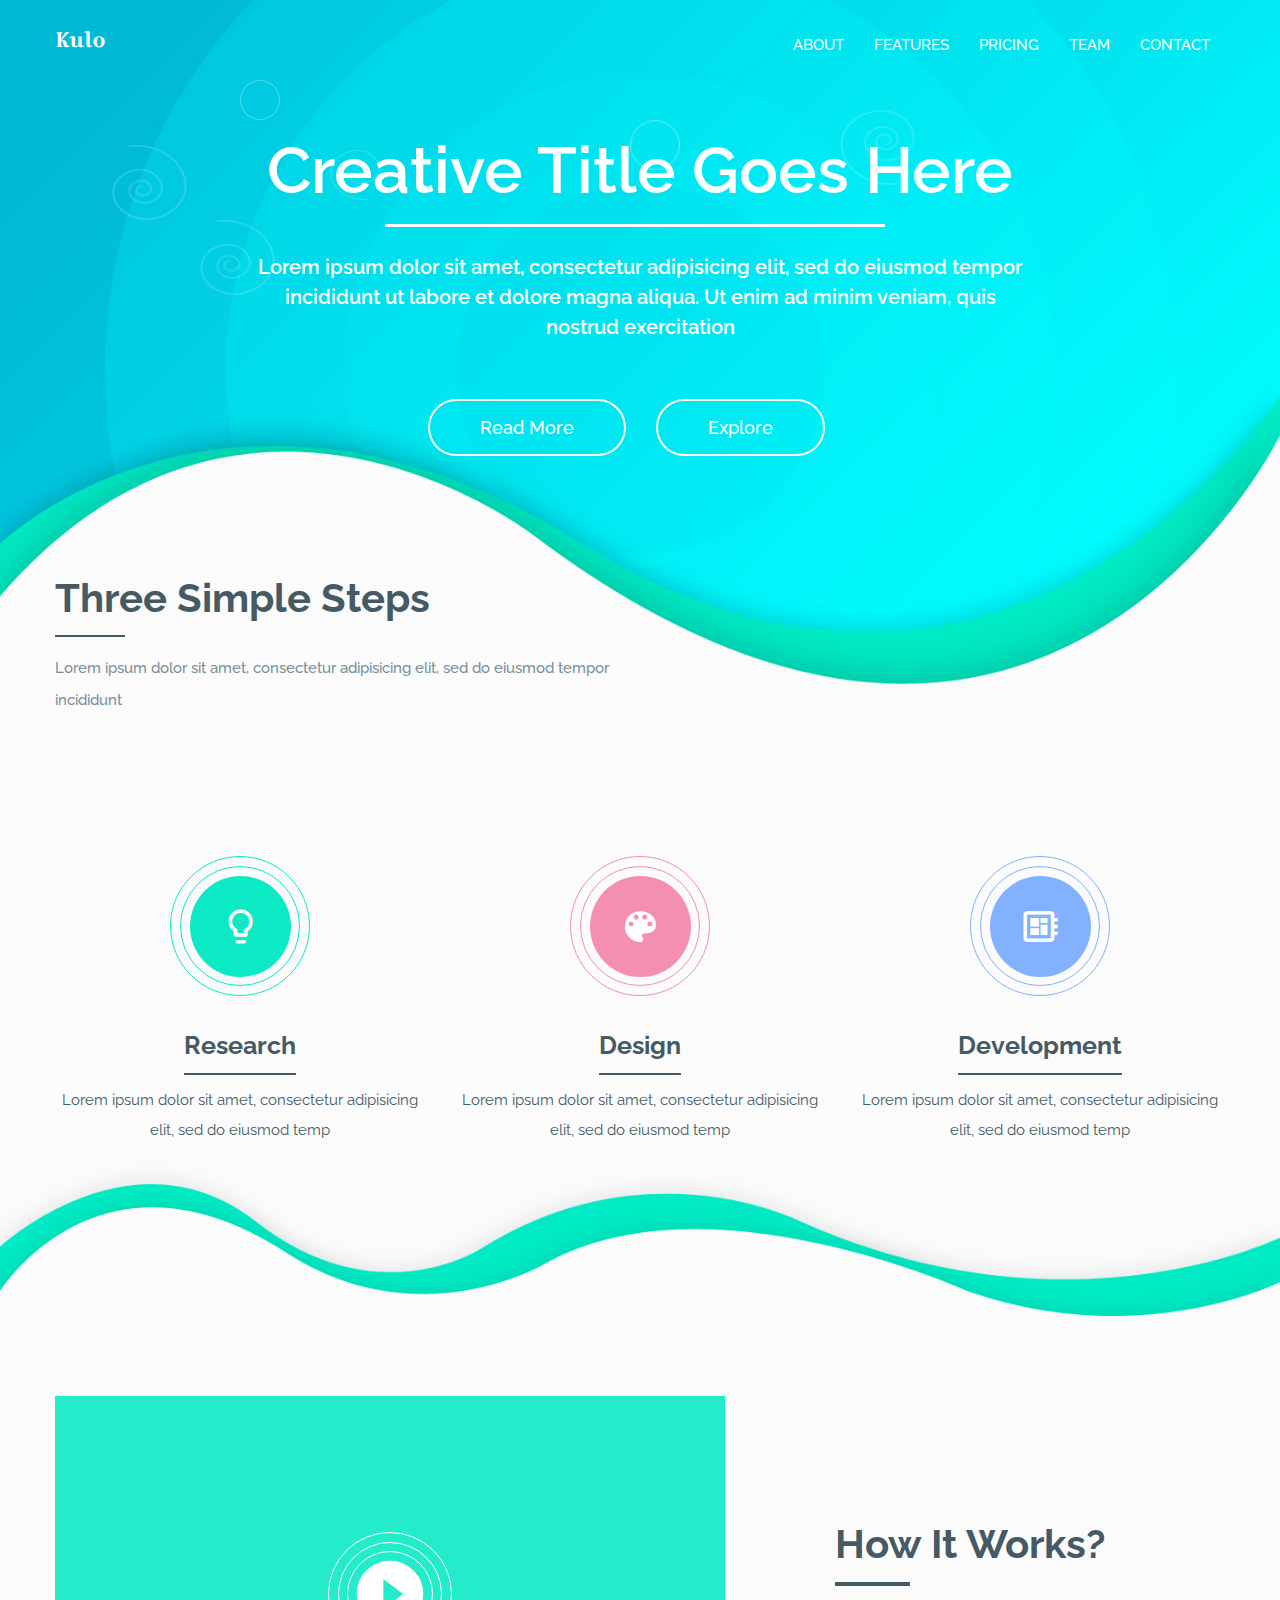
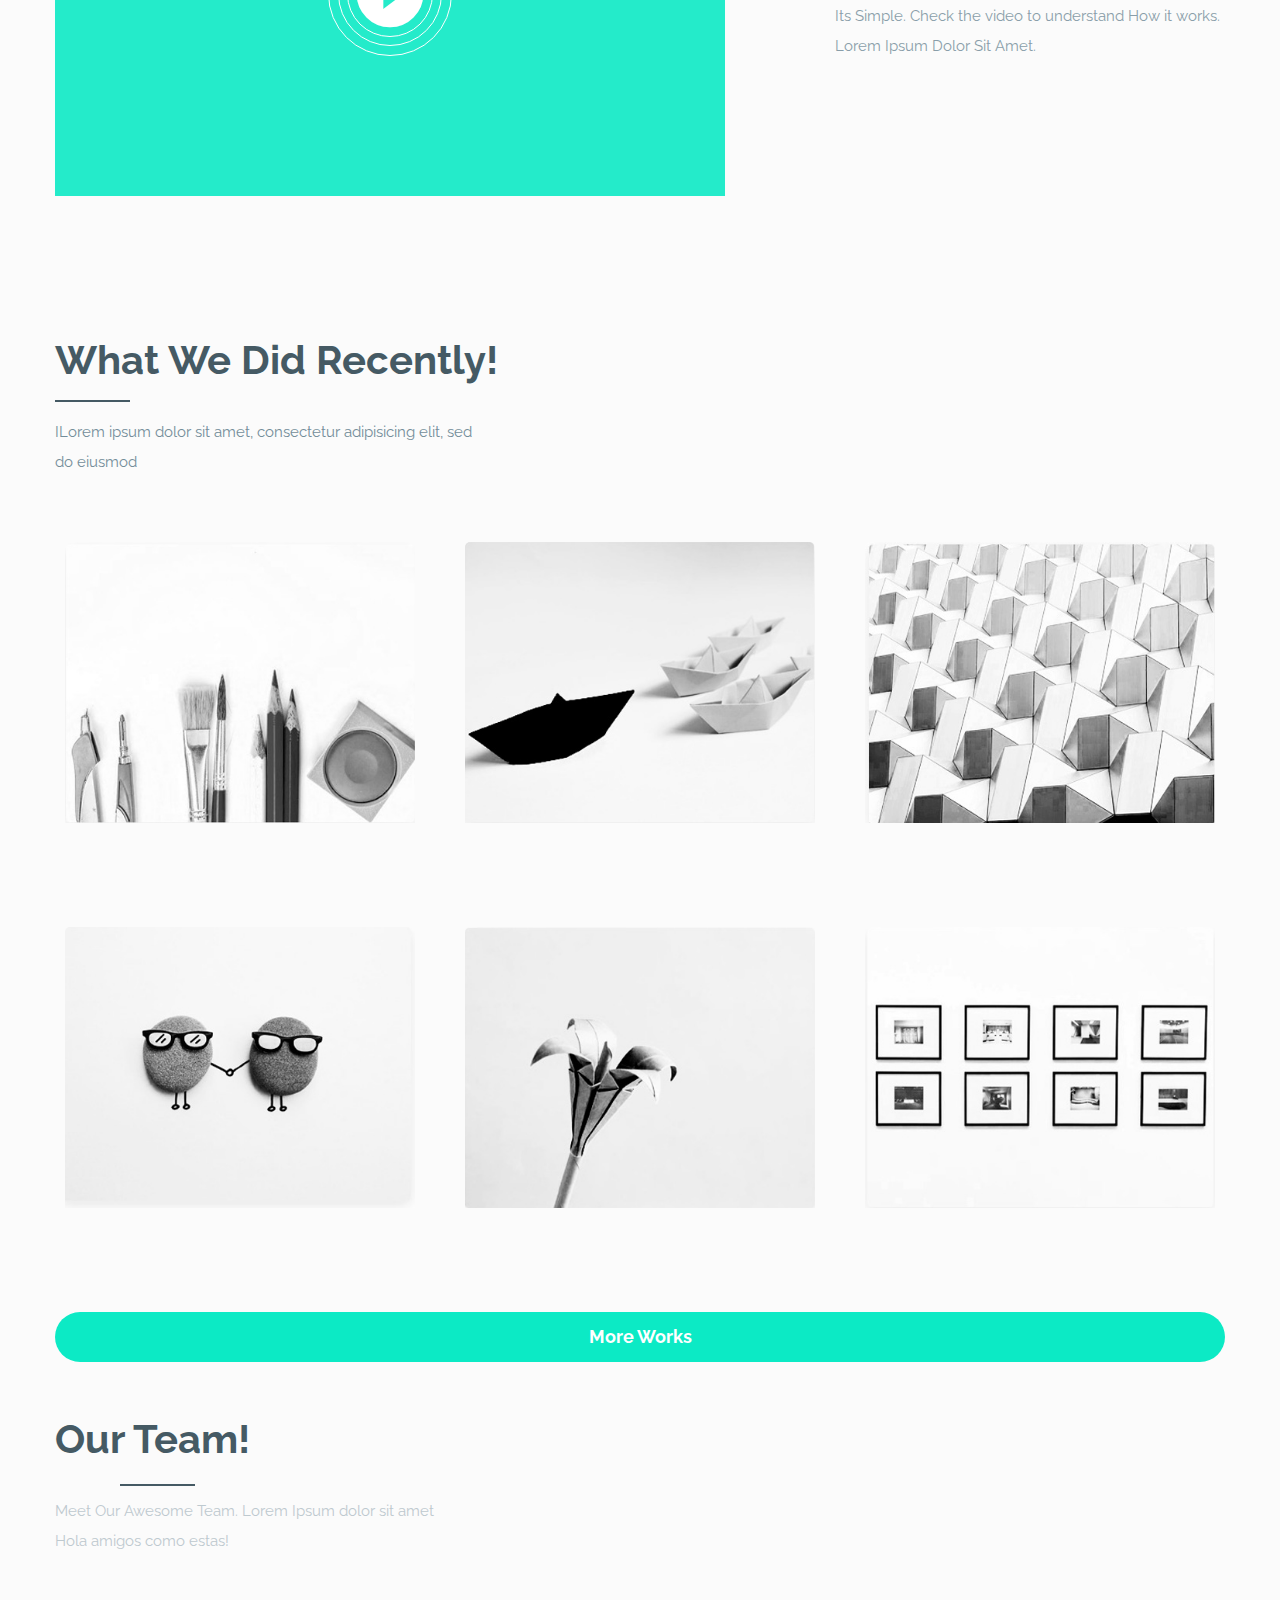
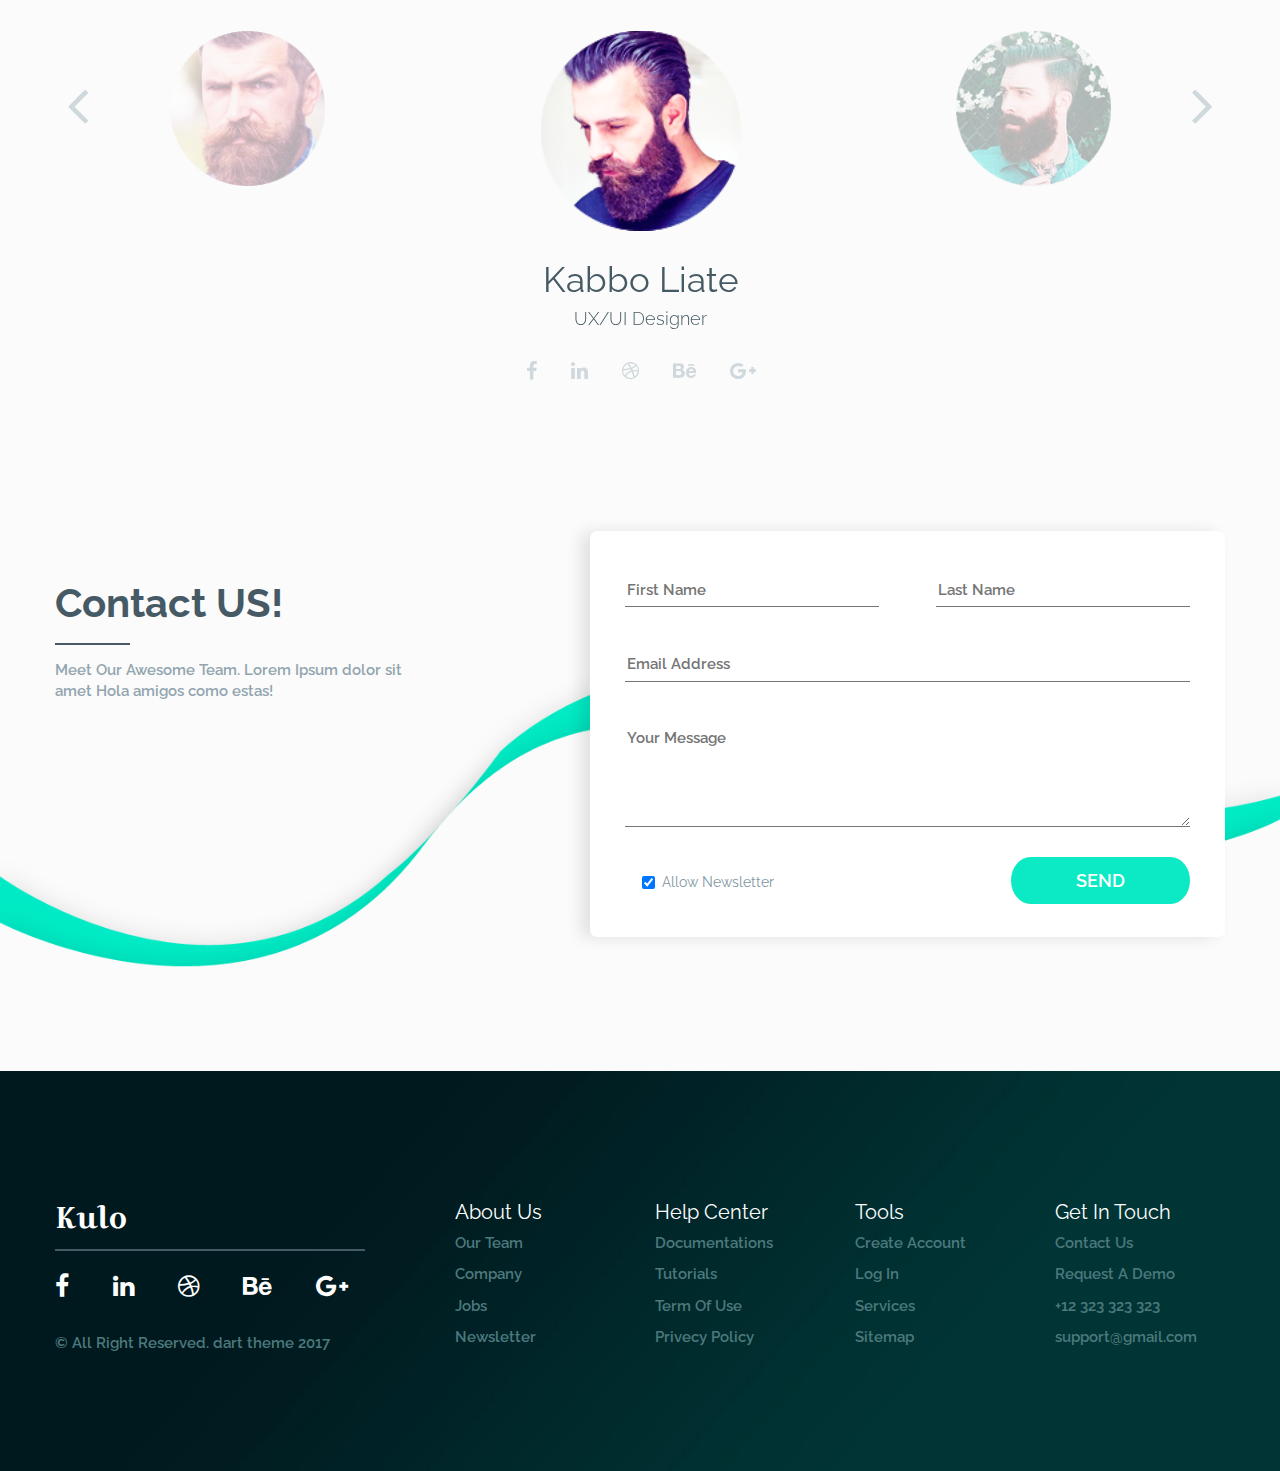
<file: Creative Agency Free Website Template - Free-CSS.com/creative-agency-html/index.html>
<!DOCTYPE html>
<html lang="en">

<head>
    <meta charset="UTF-8">
    <meta name="viewport" content="width=device-width, initial-scale=1">
    <title>Digital Agency Template</title>
    <link href="https://fonts.googleapis.com/css?family=Croissant+One" rel="stylesheet">
    <link href="https://fonts.googleapis.com/css?family=Raleway:400,500,600,700,800,900" rel="stylesheet">
    <link href="https://fonts.googleapis.com/icon?family=Material+Icons" rel="stylesheet">
    <link rel="stylesheet" href="css/bootstrap.css">
    <link rel="stylesheet" href="css/font-awesome.min.css">
    <link rel="stylesheet" href="css/owl.carousel.min.css">
    <link rel="stylesheet" href="css/owl.theme.default.min.css">
    <link rel="stylesheet" href="style.css">
    <link rel="stylesheet" href="responsive.css">
</head>

<body>
    <div class="wrapper">
        <header class="header">
            <div class="blue">
                <img src="img/header-shepe-blue.png" alt="">
            </div>
            <div class="white">
                <img src="img/header-shepe-white.png" alt="">
            </div>
            <div class="container">
                <img class="shepe1" src="img/shepe1.png" alt="">
                <img class="shepe2" src="img/shepe2.png" alt="">
                <img class="shepe3" src="img/shepe2.png" alt="">
                <img class="shepe4" src="img/shepe2.png" alt="">
                <img class="shepe5" src="img/shepe1.png" alt="">
                <img class="shepe6" src="img/shepe2.png" alt="">
                <div class="row">
                    <div class="col-md-3 col-sm-3 col-xs-12">
                        <div class="logo">
                            <h2><a href="#">Kulo</a></h2>
                        </div>
                    </div>
                    <div class="col-md-9 col-sm-9 col-xs-12">
                        <div class="menu">
                            <ul class="nav navbar-nav">
                                <li class="active"><a href="#">About</a></li>
                                <li><a href="#">Features</a></li>
                                <li><a href="#">Pricing</a></li>
                                <li><a href="#">Team</a></li>
                                <li><a href="#">Contact</a></li>
                            </ul>
                        </div>
                    </div>
                </div>
                <div class="row">
                    <div class="col-md-12">
                        <div class="header-text">
                            <h1>Creative Title Goes Here</h1>
                            <p>Lorem ipsum dolor sit amet, consectetur adipisicing elit, sed do eiusmod tempor <br> incididunt ut labore et dolore magna aliqua. Ut enim ad minim veniam, quis <br> nostrud exercitation</p>
                            <button>Read More</button>
                            <button>Explore</button>
                        </div>
                    </div>
                </div>
                <div class="row">
                    <div class="col-md-12">
                        <div class="another-text">
                            <h3>Three Simple Steps</h3>
                            <p>Lorem ipsum dolor sit amet, consectetur adipisicing elit, sed do eiusmod tempor <br> incididunt </p>
                        </div>
                    </div>
                </div>
            </div>
        </header>
        <section class="development">
            <div class="blue">
                <img src="img/development-shepe-blue.png" alt="">
            </div>
            <div class="white">
                <img src="img/development-shepe-white.png" alt="">
            </div>
            <div class="container">
                <div class="row ">
                    <div class="col-md-4 col-sm-4">
                        <div class="design-development one">
                            <i class="material-icons">lightbulb_outline</i>
                            <h2>Research</h2>
                            <p>Lorem ipsum dolor sit amet, consectetur adipisicing elit, sed do eiusmod temp</p>
                        </div>
                    </div>
                    <div class="col-md-4 col-sm-4">
                        <div class="design-development two">
                            <i class="material-icons">color_lens</i>
                            <h2>Design</h2>
                            <p>Lorem ipsum dolor sit amet, consectetur adipisicing elit, sed do eiusmod temp</p>
                        </div>
                    </div>
                    <div class="col-md-4 col-sm-4">
                        <div class="design-development three">
                            <i class="material-icons">developer_board</i>
                            <h2>Development</h2>
                            <p>Lorem ipsum dolor sit amet, consectetur adipisicing elit, sed do eiusmod temp</p>
                        </div>
                    </div>
                </div>
            </div>
        </section>
        <section class="works">
            <div class="container">
                <div class="row">
                    <div class="col-md-7">
                        <div class="work-images">
                            <iframe width="100%" height="100%" src="https://www.youtube.com/embed/HZRp6iRjnhQ" frameborder="0" allowfullscreen></iframe>
                            <div class="overlay-text">
                                <i class="material-icons">play_circle_filled</i>
                            </div>


                        </div>
                    </div>
                    <div class="col-md-5">
                        <div class="work-text-full">
                            <div class="work-text">
                                <h2>How It Works?</h2>
                                <p>Its Simple. Check the video to understand How it works. Lorem Ipsum Dolor Sit Amet.</p>
                            </div>
                        </div>
                    </div>
                </div>
            </div>
        </section>
        <section class="portfolia">
            <div class="container">
                <div class="row">
                    <div class="col-md-12">
                        <div class="port-text">
                            <h2>What We Did Recently!</h2>
                            <p>ILorem ipsum dolor sit amet, consectetur adipisicing elit, sed <br> do eiusmod </p>
                        </div>
                    </div>
                </div>
                <div class="row">
                    <div class="col-md-4 col-sm-6">
                        <div class="portfolio-part">
                            <img src="img/portfolio-image1.jpg" alt="">
                            <div class="overlay-slide">
                                <h2>Title Goes Here</h2>
                                <p>Lorem ipsum dolor sit amet, consectetur adipisicing elit, sed do eiusmod tempor incididunt ut labore et dolore magna aliqua. Ut enim ad</p>
                            </div>
                        </div>
                    </div>
                    <div class="col-md-4 col-sm-6">
                        <div class="portfolio-part">
                            <img src="img/portfolio-image2.jpg" alt="">
                            <div class="overlay-slide">
                                <h2>Title Goes Here</h2>
                                <p>Lorem ipsum dolor sit amet, consectetur adipisicing elit, sed do eiusmod tempor incididunt ut labore et dolore magna aliqua. Ut enim ad</p>
                            </div>
                        </div>
                    </div>
                    <div class="col-md-4 col-sm-6">
                        <div class="portfolio-part">
                            <img src="img/portfolio-image3.jpg" alt="">
                            <div class="overlay-slide">
                                <h2>Title Goes Here</h2>
                                <p>Lorem ipsum dolor sit amet, consectetur adipisicing elit, sed do eiusmod tempor incididunt ut labore et dolore magna aliqua. Ut enim ad</p>
                            </div>
                        </div>
                    </div>
                    <div class="col-md-4 col-sm-6">
                        <div class="portfolio-part">
                            <img src="img/portfolio-image4.jpg" alt="">
                            <div class="overlay-slide">
                                <h2>Title Goes Here</h2>
                                <p>Lorem ipsum dolor sit amet, consectetur adipisicing elit, sed do eiusmod tempor incididunt ut labore et dolore magna aliqua. Ut enim ad</p>
                            </div>
                        </div>
                    </div>
                    <div class="col-md-4 col-sm-6">
                        <div class="portfolio-part">
                            <img src="img/portfolio-image5.jpg" alt="">
                            <div class="overlay-slide">
                                <h2>Title Goes Here</h2>
                                <p>Lorem ipsum dolor sit amet, consectetur adipisicing elit, sed do eiusmod tempor incididunt ut labore et dolore magna aliqua. Ut enim ad</p>
                            </div>
                        </div>
                    </div>
                    <div class="col-md-4 col-sm-6">
                        <div class="portfolio-part">
                            <img src="img/portfolio-image6.jpg" alt="">
                            <div class="overlay-slide">
                                <h2>Title Goes Here</h2>
                                <p>Lorem ipsum dolor sit amet, consectetur adipisicing elit, sed do eiusmod tempor incididunt ut labore et dolore magna aliqua. Ut enim ad</p>
                            </div>
                        </div>
                    </div>
                </div>
                <div class="row">
                    <div class="col-md-12">
                        <div class="penination">
                            <a href="#"><p>More Works</p></a>
                        </div>
                    </div>
                </div>
            </div>
        </section>
        <section class="our-team">
            <div class="container">
                <div class="row">
                    <div class="col-md-12">
                        <div class="team-text">
                            <h2>Our Team!</h2>
                            <p>Meet Our Awesome Team. Lorem Ipsum dolor sit amet <br> Hola amigos como estas!</p>
                        </div>
                    </div>
                </div>
                <div class="row">
                    <div class="col-md-12">
                        <div class="my-claint owl-carousel owl-theme">
                            <div class="item">
                                <img src="img/team-member1.png" alt="">
                                <div class="item-overlay"></div>
                                <div class="item-text">
                                    <h3>Kabbo Liate</h3>
                                    <h4>UX/UI Designer</h4>
                                    <p><a href="#"><i class="fa fa-facebook" aria-hidden="true"></i></a><a href="#"><i class="fa fa-linkedin" aria-hidden="true"></i></a><a href="#"><i class="fa fa-dribbble" aria-hidden="true"></i></a><a href="#"><i class="fa fa-behance" aria-hidden="true"></i></a><a href="#"><i class="fa fa-google-plus" aria-hidden="true"></i></a></p>
                                </div>
                            </div>
                            <div class="item">
                                <img src="img/team-member2.png" alt="">
                                <div class="item-overlay"></div>
                                <div class="item-text">
                                    <h3>Kabbo Liate</h3>
                                    <h4>UX/UI Designer</h4>
                                    <p><a href="#"><i class="fa fa-facebook" aria-hidden="true"></i></a><a href="#"><i class="fa fa-linkedin" aria-hidden="true"></i></a><a href="#"><i class="fa fa-dribbble" aria-hidden="true"></i></a><a href="#"><i class="fa fa-behance" aria-hidden="true"></i></a><a href="#"><i class="fa fa-google-plus" aria-hidden="true"></i></a></p>
                                </div>
                            </div>
                            <div class="item">
                                <img src="img/team-member3.png" alt="">
                                <div class="item-overlay"></div>
                                <div class="item-text">
                                    <h3>Kabbo Liate</h3>
                                    <h4>UX/UI Designer</h4>
                                    <p><a href="#"><i class="fa fa-facebook" aria-hidden="true"></i></a><a href="#"><i class="fa fa-linkedin" aria-hidden="true"></i></a><a href="#"><i class="fa fa-dribbble" aria-hidden="true"></i></a><a href="#"><i class="fa fa-behance" aria-hidden="true"></i></a><a href="#"><i class="fa fa-google-plus" aria-hidden="true"></i></a></p>
                                </div>
                            </div>
                            <div class="item">
                                <img src="img/team-member1.png" alt="">
                                <div class="item-overlay"></div>
                                <div class="item-text">
                                    <h3>Kabbo Liate</h3>
                                    <h4>UX/UI Designer</h4>
                                    <p><a href="#"><i class="fa fa-facebook" aria-hidden="true"></i></a><a href="#"><i class="fa fa-linkedin" aria-hidden="true"></i></a><a href="#"><i class="fa fa-dribbble" aria-hidden="true"></i></a><a href="#"><i class="fa fa-behance" aria-hidden="true"></i></a><a href="#"><i class="fa fa-google-plus" aria-hidden="true"></i></a></p>
                                </div>
                            </div>
                            <div class="item">
                                <img src="img/team-member2.png" alt="">
                                <div class="item-overlay"></div>
                                <div class="item-text">
                                    <h3>Kabbo Liate</h3>
                                    <h4>UX/UI Designer</h4>
                                    <p><a href="#"><i class="fa fa-facebook" aria-hidden="true"></i></a><a href="#"><i class="fa fa-linkedin" aria-hidden="true"></i></a><a href="#"><i class="fa fa-dribbble" aria-hidden="true"></i></a><a href="#"><i class="fa fa-behance" aria-hidden="true"></i></a><a href="#"><i class="fa fa-google-plus" aria-hidden="true"></i></a></p>
                                </div>
                            </div>
                            <div class="item">
                                <img src="img/team-member3.png" alt="">
                                <div class="item-overlay"></div>
                                <div class="item-text">
                                    <h3>Kabbo Liate</h3>
                                    <h4>UX/UI Designer</h4>
                                    <p><a href="#"><i class="fa fa-facebook" aria-hidden="true"></i></a><a href="#"><i class="fa fa-linkedin" aria-hidden="true"></i></a><a href="#"><i class="fa fa-dribbble" aria-hidden="true"></i></a><a href="#"><i class="fa fa-behance" aria-hidden="true"></i></a><a href="#"><i class="fa fa-google-plus" aria-hidden="true"></i></a></p>
                                </div>
                            </div>
                        </div>
                    </div>
                </div>
            </div>
        </section>
        <section class="contact">
            <div class="blue">
                <img src="img/contact-shepe-blue.png" alt="">
            </div>
            <div class="white">
                <img src="img/contact-shepe-white.png" alt="">
            </div>
            <div class="container">
                <div class="row">
                    <div class="col-md-4 col-sm-12">
                        <div class="contact-text">
                            <h2>Contact US!</h2>
                            <p>Meet Our Awesome Team. Lorem Ipsum dolor sit amet Hola amigos como estas!</p>
                        </div>
                    </div>
                    <div class="col-md-8 col-sm-12">
                        <div class="contact-form">
                            <form action="#" method="post">
                                <div class="first">
                                    <input type="text" name="" placeholder="First Name">
                                </div>
                                <div class="last">
                                    <input type="text" name="" placeholder="Last Name">
                                </div>
                                <div class="email">
                                    <input type="email" name="" placeholder="Email Address">
                                </div>
                                <div class="message">
                                    <textarea placeholder="Your Message"></textarea>
                                </div>
                                <div class="checkbox-submit">
                                    <div class="checkbox">
                                        <label><input type="checkbox" name="" checked> Allow Newsletter</label>
                                    </div>
                                    <div class="submit">
                                        <input type="submit" value="SEND">
                                    </div>
                                </div>
                            </form>
                        </div>
                    </div>
                </div>
            </div>
        </section>
        <footer class="footer">
            <div class="container">
                <div class="row">
                    <div class="col-md-4 col-sm-12">
                        <div class="footer-icon">
                            <h2>Kulo</h2>
                            <p><a href="#"><i aria-hidden="true" class="fa fa-facebook"></i></a><a href="#"><i aria-hidden="true" class="fa fa-linkedin"></i></a><a href="#"><i aria-hidden="true" class="fa fa-dribbble"></i></a><a href="#"><i aria-hidden="true" class="fa fa-behance"></i></a><a href="#"><i aria-hidden="true" class="fa fa-google-plus"></i></a></p>
                            <h5>&copy; All Right Reserved. dart theme 2017</h5>
                        </div>
                    </div>
                    <div class="col-md-8">
                        <div class="footer-text">
                            <div class="row">
                                <div class="col-md-3 col-sm-6 col-xs-6">
                                    <div class="footer-text-single">
                                        <h3>About Us</h3>
                                        <p><a href="#">Our Team</a></p>
                                        <p><a href="#">Company</a></p>
                                        <p><a href="#">Jobs</a></p>
                                        <p><a href="#">Newsletter</a></p>
                                    </div>
                                </div>
                                <div class="col-md-3 col-sm-6 col-xs-6">
                                    <div class="footer-text-single">
                                        <h3>Help Center</h3>
                                        <p><a href="#">Documentations</a></p>
                                        <p><a href="#">Tutorials</a></p>
                                        <p><a href="#">Term Of Use</a></p>
                                        <p><a href="#">Privecy Policy</a></p>
                                    </div>
                                </div>
                                <div class="col-md-3 col-sm-6 col-xs-6">
                                    <div class="footer-text-single">
                                        <h3>Tools</h3>
                                        <p><a href="#">Create Account</a></p>
                                        <p><a href="#">Log In</a></p>
                                        <p><a href="#">Services</a></p>
                                        <p><a href="#">Sitemap</a></p>
                                    </div>
                                </div>
                                <div class="col-md-3 col-sm-6 col-xs-6">
                                    <div class="footer-text-single">
                                        <h3>Get In Touch</h3>
                                        <p><a href="#">Contact Us</a></p>
                                        <p><a href="#">Request A Demo</a></p>
                                        <p><a href="#">+12 323 323 323</a></p>
                                        <p><a href="#">support@gmail.com</a></p>
                                    </div>
                                </div>
                            </div>
                        </div>
                    </div>
                </div>
            </div>
        </footer>
    </div>
    <script src="js/jquery-3.1.1.min.js"></script>
    <script src="js/bootstrap.min.js"></script>
    <script src="js/owl.carousel.min.js"></script>
    <script src="js/active.js"></script>
</body>

</html>
</file>
<file: Creative Agency Free Website Template - Free-CSS.com/creative-agency-html/style.css>
body {
    background: #fbfbfb;
}

.wrapper header.header {
    background-image: url("img/header-bg.jpg");
    background-size: 100% auto;
    height: auto;
    overflow: hidden;
    padding-top: 20px;
    position: relative;
}

.wrapper header.header .blue {
    bottom: -65px;
    height: 525px;
    overflow: hidden;
    position: absolute;
    width: 100%;
}

.wrapper header.header .container {
    position: relative
}

.wrapper header.header img.shepe1 {
    left: 200px;
    position: absolute;
    top: 60px;
    width: 40px;
    height: 40px;
}

.wrapper header.header img.shepe2 {
    height: 75px;
    left: 72px;
    position: absolute;
    top: 125px;
    transform: rotate(180deg);
    width: 75px;
}

.wrapper header.header img.shepe3 {
    height: 75px;
    left: 160px;
    position: absolute;
    top: 200px;
    transform: rotate(180deg);
    width: 75px;
}

.wrapper header.header img.shepe4 {
    height: 50px;
    left: 290px;
    position: absolute;
    top: 130px;
    width: 50px;
}

.wrapper header.header img.shepe5 {
    height: 50px;
    left: 590px;
    position: absolute;
    top: 100px;
    width: 50px;
}

.wrapper header.header img.shepe6 {
    height: 75px;
    left: 800px;
    position: absolute;
    top: 90px;
    width: 75px;
}

.wrapper header.header .white img,
.wrapper header.header .blue img {
    width: 100%;
}

.wrapper header.header .white {
    bottom: -105px;
    height: 525px;
    overflow: hidden;
    position: absolute;
    width: 100%;
}

.wrapper header.header .logo h2 {
    margin: 0;
    padding: 0
}

.wrapper header.header .logo h2 a {
    font-family: 'Croissant One', cursive;
    font-size: 21px;
    font-weight: 400;
    text-decoration: none;
    color: #fff;
}

.wrapper header.header ul.nav.navbar-nav li a {
    font-family: 'Raleway', sans-serif;
    font-size: 15px;
    font-weight: 500;
    color: #fff;
    text-transform: uppercase;
}

.wrapper header.header ul.nav.navbar-nav {
    float: right;
}

.wrapper header.header ul.nav.navbar-nav li :hover {
    background: transparent
}

.wrapper header.header .header-text {
    margin: 0 auto;
    padding-top: 130px;
    text-align: center;
    width: 770px;
}

.wrapper header.header .header-text h1 {
    color: #fff;
    font-family: "Raleway", sans-serif;
    font-size: 65px;
    font-weight: 600;
    margin-bottom: 25px;
    padding-bottom: 20px;
    position: relative;
}

.wrapper header.header .header-text h1::before {
    background: #fff none repeat scroll 0 0;
    bottom: 0;
    content: "";
    height: 3px;
    left: 130px;
    position: absolute;
    width: 500px;
}

.wrapper header.header .header-text p {
    color: #fff;
    font-family: "Raleway", sans-serif;
    font-size: 20px;
    font-weight: 600;
    line-height: 30px;
    margin-bottom: 57px;
}

.wrapper header.header .header-text button {
    background: transparent none repeat scroll 0 0;
    border: 2px solid #fff;
    border-radius: 60px / 61px;
    color: #fff;
    font-family: "Raleway", sans-serif;
    font-size: 18px;
    font-weight: 500;
    margin-bottom: 170px;
    margin-right: 27px;
    padding: 14px 50px;
}

.wrapper header.header .header-text button:hover {
    background: #fff;
    color: #11bdd7;
}

.wrapper header.header .another-text h3 {
    color: #455a64;
    font-family: "Raleway", sans-serif;
    font-size: 40px;
    font-weight: 700;
    padding-bottom: 17px;
    position: relative;
    margin-top: 40px;
}

.wrapper header.header .another-text h3::before {
    background: #455a64 none repeat scroll 0 0;
    content: "";
    height: 2px;
    left: 0;
    position: absolute;
    bottom: 0px;
    width: 70px;
}

.wrapper header.header .another-text p {
    color: #78909c;
    font-family: "Raleway", sans-serif;
    font-size: 15px;
    font-weight: 500;
    line-height: 32px;
    margin-top: 15px;
}

.wrapper section.development {
    padding-bottom: 300px;
    padding-top: 100px;
    position: relative;
}

.wrapper section.development .blue {
    bottom: 0px;
    height: 225px;
    position: absolute;
    width: 100%;
    overflow: hidden;
}

.wrapper section.development .white {
    bottom: -22px;
    height: 225px;
    overflow: hidden;
    position: absolute;
    width: 100%;
}

.wrapper section.development .white img,
.wrapper section.development .blue img {
    width: 100%;
}

.wrapper section.development .design-development {
    text-align: center;
    padding-top: 50px
}

.wrapper section.development .design-development i {
    font-size: 41px;
    background: #f48fb1;
    color: #fff;
    padding: 30px;
    border-radius: 50%;
    position: relative;
}

.wrapper section.development .design-development i::after {
    border: 1px solid #f48fb1;
    content: "";
    height: 120px;
    left: -10px;
    position: absolute;
    top: -10px;
    width: 120px;
    border-radius: 50%;
}

.wrapper section.development .design-development i::before {
    border: 1px solid #f48fb1;
    content: "";
    height: 140px;
    left: -20px;
    position: absolute;
    top: -20px;
    width: 140px;
    border-radius: 50%;
}

.wrapper section.development .design-development.one i {
    background: #0ceac5;
}

.wrapper section.development .design-development.one i::after,
.wrapper section.development .design-development.one i::before {
    border: 1px solid #0ceac5;
}

.wrapper section.development .design-development.three i {
    background: #82b1ff;
}

.wrapper section.development .design-development.three i::after,
.wrapper section.development .design-development.three i::before {
    border: 1px solid #82b1ff;
}

.wrapper section.development .design-development h2 {
    position: relative;
    color: #455a64;
    font-family: "Raleway", sans-serif;
    font-size: 25px;
    font-weight: 700;
    margin: 55px auto 25px;
    width: fit-content;
    width: -moz-fit-content;
    width: -webkit-fit-content;
    width: -o-fit-content;
}

.wrapper section.development .design-development h2::before {
    border: 1px solid #455a64;
    bottom: -15px;
    content: "";
    position: absolute;
    width: 100%;
}

.wrapper section.development .design-development p {
    color: #455a64;
    font-family: "Raleway", sans-serif;
    font-size: 15px;
    font-weight: 400;
    line-height: 30px;
}

.wrapper section.works {
    margin-top: 70px;
}

.wrapper section.works .work-images {
    position: relative;
    height: 400px;
    overflow: hidden;
}

.wrapper section.works .work-images img {
    height: 100%;
    width: 100%;
}

.wrapper section.works .work-text-full {
    display: table;
    height: 400px;
    margin-left: 80px;
}

.wrapper section.works .work-text {
    display: table-cell;
    height: auto;
    vertical-align: middle;
    margin-left: 30px;
}

.wrapper section.works .work-text h2 {
    color: #455a64;
    font-family: "Raleway", sans-serif;
    font-size: 40px;
    font-weight: 700;
    margin-top: 0;
    padding-bottom: 25px;
    position: relative;
}

.wrapper section.works .work-text h2::before {
    border: 2px solid #455a64;
    bottom: 5px;
    content: "";
    position: absolute;
    width: 75px;
}

.wrapper section.works .work-text p {
    color: #899ea9;
    font-family: "Raleway", sans-serif;
    font-size: 15px;
    font-weight: 400;
    line-height: 30px;
}

.wrapper section.works .work-images .overlay-text {
    background: rgba(24, 234, 199, 0.95) none repeat scroll 0 0;
    height: 100%;
    padding-top: 155px;
    position: absolute;
    text-align: center;
    top: 0;
    width: 100%;
}

.wrapper section.works .work-images .overlay-text i {
    background: transparent none repeat scroll 0 0;
    border: 1px solid #fff;
    border-radius: 50%;
    color: #fff;
    font-size: 80px;
    padding: 2px;
    position: relative;
}

.wrapper section.works .work-images .overlay-text i::after {
    border: 1px solid #fff;
    content: "";
    height: 104px;
    left: -10px;
    position: absolute;
    top: -10px;
    width: 104px;
    border-radius: 50%;
}

.wrapper section.works .work-images .overlay-text i::before {
    border: 1px solid #fff;
    content: "";
    height: 124px;
    left: -20px;
    position: absolute;
    top: -20px;
    width: 124px;
    border-radius: 50%;
}

.wrapper section.portfolia {
    margin-top: 122px;
}

.wrapper section.portfolia .port-text h2 {
    color: #455a64;
    font-family: "Raleway", sans-serif;
    font-size: 40px;
    font-weight: 700;
    margin-bottom: 35px;
    position: relative
}

.wrapper section.portfolia .port-text h2::before {
    border: 1px solid #455a64;
    bottom: -20px;
    content: "";
    position: absolute;
    width: 75px;
}

.wrapper section.portfolia .port-text p {
    color: #738d99;
    font-family: "Raleway", sans-serif;
    font-size: 15px;
    font-weight: 400;
    line-height: 30px;
}

.wrapper section.portfolia .portfolio-part {
    border-radius: 5px;
    height: 330px;
    margin: 55px 10px 0;
    overflow: hidden;
    position: relative;
}

.wrapper section.portfolia .portfolio-part img {
    width: 100%;
}

.wrapper section.portfolia .portfolio-part .overlay-slide {
    position: absolute;
    background: rgba(24, 234, 199, 0.95) none repeat scroll 0 0;
    width: 100%;
    height: 100%;
    top: 0;
    padding: 20px 40px;
    opacity: 0;
}

.wrapper section.portfolia .portfolio-part:hover>.overlay-slide {
    opacity: 1;
}

.wrapper section.portfolia .portfolio-part .overlay-slide h2 {
    color: #fff;
    font-family: "Raleway", sans-serif;
    font-size: 36px;
    font-weight: 600;
    margin-bottom: 30px;
    margin-top: 150px;
    position: relative;
}

.wrapper section.portfolia .portfolio-part .overlay-slide h2::before {
    border: 1px solid #fff;
    bottom: -15px;
    content: "";
    position: absolute;
    width: 335px;
}

.wrapper section.portfolia .portfolio-part .overlay-slide p {
    font-family: "Raleway", sans-serif;
    font-size: 15px;
    font-weight: 500;
    color: #fff;
}

div.wrapper section.portfolia div.penination p {
    background: #0ceac5 none repeat scroll 0 0;
    color: #fff;
    font-family: "Raleway", sans-serif;
    font-size: 18px;
    font-weight: 700;
    margin: 55px auto;
    padding: 12px 40px;
    position: relative;
    text-align: center;
    width: -moz-fit-content;
    border-radius: 30px/30px;
}
div.wrapper section.portfolia div.penination a{
    text-decoration: none;
    color: #fff;
}

.wrapper section.our-team {
    margin-bottom: 50px;
}

.wrapper section.our-team .team-text {
    margin-bottom: 75px;
}

.wrapper section.our-team .team-text h2 {
    color: #455a64;
    font-family: "Raleway", sans-serif;
    font-size: 40px;
    font-weight: 700;
    margin: 0 auto;
    position: relative;
    width: -moz-fit-content;
    padding-bottom: 25px;
}

.wrapper section.our-team .team-text h2::before {
    background: #455a64 none repeat scroll 0 0;
    bottom: 0;
    content: "";
    height: 2px;
    left: 65px;
    position: absolute;
    width: 75px;
}

.wrapper section.our-team .team-text p {
    color: #bec9cf;
    font-family: "Raleway", sans-serif;
    font-size: 15px;
    font-weight: 400;
    line-height: 30px;
    margin: 0 auto;
    padding-top: 10px;
    width: -moz-fit-content;
}

.wrapper section.our-team .my-claint {
    height: 350px;
    position: relative;
}

.wrapper section.our-team .my-claint .item {
    text-align: center;
}

.wrapper section.our-team .my-claint .item img {
    width: 155px;
    margin: 0 auto;
    opacity: 0.3;
}

.wrapper section.our-team .my-claint .item .item-text {
    opacity: 0;
}

.wrapper section.our-team .my-claint .item .item-text h3 {
    color: #455a64;
    font-family: "Raleway", sans-serif;
    font-size: 35px;
    font-weight: 400;
    margin-bottom: 0;
    margin-top: 30px;
}

.wrapper section.our-team .my-claint .item .item-text h4 {
    color: #455a64;
    font-family: "Raleway", sans-serif;
    font-size: 18px;
    font-weight: 300;
    margin-bottom: 32px;
}

.wrapper section.our-team .my-claint .item .item-text i {
    color: #cfd8dc;
    font-size: 20px;
    padding: 0 17px;
}

.wrapper section.our-team .my-claint .owl-item.active.center .item img {
    width: 200px;
    opacity: 1;
}

.wrapper section.our-team .my-claint .owl-item.active.center .item>.item-text {
    opacity: 1
}

.wrapper section.our-team .owl-prev,
.wrapper section.our-team .owl-next {
    position: absolute;
    top: 35px;
    background: #fff;
}

.wrapper section.our-team .owl-prev {
    left: 0;
}

.wrapper section.our-team .owl-next {
    right: 0;
}

.wrapper section.our-team .owl-prev i,
.wrapper section.our-team .owl-next i {
    font-size: 60px;
    color: #cfd8dc;
    background: transparent;
}

.wrapper section.our-team .owl-prev,
.wrapper section.our-team .owl-next {
    background: transparent;
}

.wrapper section.our-team .owl-prev:hover,
.wrapper section.our-team .owl-next:hover {
    background: transparent;
}

.wrapper section.our-team .owl-dots {
    display: none;
}

.wrapper section.contact {
    height: auto;
    overflow: hidden;
    padding: 50px 0;
    position: relative;
}

.wrapper section.contact .blue {
    bottom: 116px;
    height: 390px;
    position: absolute;
    width: 100%;
}

.wrapper section.contact .blue img,
.wrapper section.contact .white img {
    width: 100%;
}

.wrapper section.contact .white {
    bottom: 88px;
    height: 335px;
    position: absolute;
    width: 100%;
}

.wrapper section.contact .contact-text {
    margin-top: 100px;
}

.wrapper section.contact .contact-text h2 {
    color: #455a64;
    font-family: "Raleway", sans-serif;
    font-size: 40px;
    font-weight: 700;
    padding-bottom: 20px;
    position: relative;
}

.wrapper section.contact .contact-text h2::before {
    background: #455a64 none repeat scroll 0 0;
    bottom: 0;
    content: "";
    height: 2px;
    left: 0px;
    position: absolute;
    width: 75px;
}

.wrapper section.contact .contact-text p {
    color: #92a5af;
    font-family: "Raleway", sans-serif;
    font-size: 15px;
    font-weight: 600;
    padding-top: 5px;
}

.wrapper section.contact .contact-form {
    background: #fff none repeat scroll 0 0;
    margin-left: 135px;
    margin-top: 50px;
    padding: 40px 35px 35px;
    box-shadow: -9px 1px 15px rgba(0, 0, 0, 0.1);
    border-radius: 7px;
}

.wrapper section.contact .contact-form .first {
    margin-right: 10%;
    float: left;
}

.wrapper section.contact .contact-form .last {
    float: right;
}

.wrapper section.contact .contact-form .first,
.wrapper section.contact .contact-form .last {
    padding-top: 8px;
    width: 45%;
}

.wrapper section.contact .contact-form input {}

.wrapper section.contact .contact-form input[type="text"] {
    background: transparent none repeat scroll 0 0;
    border-color: -moz-use-text-color -moz-use-text-color #cfd8dc;
    border-image: none;
    border-style: none none solid;
    border-width: medium medium 1px;
    color: #404548;
    font-family: "Raleway", sans-serif;
    font-size: 15px;
    font-weight: 600;
    padding-bottom: 5px;
    width: 100%;
    -moz-border-bottom-colors: none;
    -moz-border-left-colors: none;
    -moz-border-right-colors: none;
    -moz-border-top-colors: none;
    -webkit-border-bottom-colors: none;
    -webkit-border-left-colors: none;
    -webkit-border-right-colors: none;
    -webkit-border-top-colors: none;
    -o-border-bottom-colors: none;
    -o-border-left-colors: none;
    -o-border-right-colors: none;
    -o-border-top-colors: none;
}

.wrapper section.contact .contact-form input[type="email"] {
    background: transparent none repeat scroll 0 0;
    border-color: -moz-use-text-color -moz-use-text-color #cfd8dc;
    border-image: none;
    border-style: none none solid;
    border-width: medium medium 1px;
    color: #404548;
    font-family: "Raleway", sans-serif;
    font-size: 15px;
    font-weight: 600;
    padding-top: 47px;
    padding-bottom: 5px;
    width: 100%;
    -moz-border-bottom-colors: none;
    -moz-border-left-colors: none;
    -moz-border-right-colors: none;
    -moz-border-top-colors: none;
    -webkit-border-bottom-colors: none;
    -webkit-border-left-colors: none;
    -webkit-border-right-colors: none;
    -webkit-border-top-colors: none;
    -o-border-bottom-colors: none;
    -o-border-left-colors: none;
    -o-border-right-colors: none;
    -o-border-top-colors: none;
}

.wrapper section.contact .contact-form .message textarea {
    background: transparent none repeat scroll 0 0;
    border-color: -moz-use-text-color -moz-use-text-color #cfd8dc;
    border-image: none;
    border-style: none none solid;
    border-width: medium medium 1px;
    color: #404548;
    font-family: "Raleway", sans-serif;
    font-size: 15px;
    font-weight: 600;
    height: 145px;
    padding-bottom: 5px;
    padding-top: 46px;
    width: 100%;
    -moz-border-bottom-colors: none;
    -moz-border-left-colors: none;
    -moz-border-right-colors: none;
    -moz-border-top-colors: none;
    -webkit-border-bottom-colors: none;
    -webkit-border-left-colors: none;
    -webkit-border-right-colors: none;
    -webkit-border-top-colors: none;
    -o-border-bottom-colors: none;
    -o-border-left-colors: none;
    -o-border-right-colors: none;
    -o-border-top-colors: none;
}

.wrapper section.contact .contact-form .checkbox {
    float: left;
    margin-left: 17px;
    padding-top: 30px;
    width: 200px;
    color: #8197a3;
    font-family: "Raleway", sans-serif;
    font-size: 14px;
    font-weight: 600;
}

.wrapper section.contact .contact-form .submit {
    float: right;
    padding-top: 25px;
}

.wrapper section.contact .contact-form input[type="submit"] {
    background: #0ceac5 none repeat scroll 0 0;
    border: medium none;
    border-radius: 25px / 30px;
    color: #fff;
    font-family: "Raleway", sans-serif;
    font-size: 18px;
    font-weight: 600;
    padding: 11px 65px;
}

.wrapper section.contact .contact-form .checkbox-submit {
    padding-bottom: 70px;
}

.wrapper footer.footer {
    background-image: url("img/footer-bg.jpg");
    background-size: 100% 100%;
    height: 400px;
    margin-top: 100px;
    padding-top: 110px;
}

.wrapper footer.footer .footer-icon h2 {
    color: #fff;
    font-family: "Croissant One", cursive;
    font-size: 30px;
    font-weight: 400;
    margin-bottom: 40px;
    position: relative;
}

.wrapper footer.footer .footer-icon h2::before {
    background: #455a64 none repeat scroll 0 0;
    bottom: -17px;
    content: "";
    height: 2px;
    left: 0;
    position: absolute;
    width: 310px;
}

.wrapper footer.footer .footer-icon h5 {
    color: #4c797d;
    font-family: "Raleway", sans-serif;
    font-size: 15px;
    font-weight: 600;
    margin-top: 35px;
}

.wrapper footer.footer .footer-icon i {
    color: #fff;
    font-size: 25px;
    padding: 0 44px 0 0;
}

.wrapper footer.footer .footer-text .footer-text-single h3 {
    font-family: "Raleway", sans-serif;
    font-size: 20px;
    font-weight: 400;
    color: #fff;
}

.wrapper footer.footer .footer-text .footer-text-single p a {
    font-family: "Raleway", sans-serif;
    font-size: 15px;
    font-weight: 600;
    color: #4c797d;
    text-decoration: none;
}
</file>
<file: Creative Agency Free Website Template - Free-CSS.com/creative-agency-html/responsive.css>
@media (min-width: 1440px) and (max-width: 1745px) {
        .wrapper header.header .white {
            bottom: -110px;
        }
        .wrapper header.header .blue {
            bottom: -80px;
        }
        .wrapper header.header .another-text {
            margin-left: 100px;
        }
        .wrapper section.contact .white {
            bottom: 40px;
        }
        .wrapper section.contact .blue {
            bottom: 40px;
        }
    }
    
    @media (min-width: 1200px) and (max-width: 1439px) {
        .wrapper header.header {
            background-size: 100% auto;
            height: auto;
        }
        .wrapper header.header .header-text {
            padding-top: 45px;
        }
        .wrapper header.header .blue {
            bottom: -178px;
        }
        .wrapper header.header .white {
            bottom: -205px;
        }
        .wrapper header.header .header-text button {
            margin-bottom: 80px;
        }
        .wrapper section.development {
            padding-bottom: 205px;
        }
        .wrapper section.development .white {
            bottom: -83px;
        }
        .wrapper section.development .blue {
            bottom: -60px;
        }
        .wrapper section.development {
            height: 600px;
            overflow: hidden;
        }
        .wrapper section.portfolia .portfolio-part .overlay-slide h2 {
            margin-top: 75px;
        }
        .wrapper section.portfolia .portfolio-part .overlay-slide h2::before {
            width: 265px;
        }
        .wrapper section.portfolia .portfolio-part .overlay-slide {
            height: 281px;
        }
        .wrapper section.contact .blue {
            bottom: -20px;
        }
        .wrapper section.contact .white {
            bottom: -16px;
        }
        .wrapper section.contact {
            height: 590px;
            padding: 50px 0;
        }
        .wrapper footer.footer {
            margin-top: 50px;
        }
    }
    
    @media (min-width: 992px) and (max-width: 1199px) {
        .wrapper header.header {
            height: auto;
        }
        .wrapper header.header .blue {
            height: 365px;
        }
        .wrapper header.header .white {
            bottom: 0;
            height: 275px;
        }
        .wrapper header.header .header-text {
            margin: 0 auto;
            padding-top: 20px;
        }
        .wrapper header.header .another-text {
            margin-top: 150px;
        }
        .wrapper header.header .header-text h1 {
            font-size: 40px;
            margin-bottom: 8px;
            padding-bottom: 10px;
        }
        .wrapper header.header .header-text p {
            line-height: 25px;
            margin-bottom: 20px;
        }
        .wrapper header.header .header-text button {
            margin-bottom: -15px;
        }
        .wrapper section.development {
            height: auto;
            overflow: hidden;
        }
        .wrapper section.development .white {
            bottom: -100px;
        }
        .wrapper section.development .blue {
            bottom: -80px;
        }
        .wrapper section.works .work-text {
            margin-left: 20px;
        }
        .wrapper section.portfolia .portfolio-part .overlay-slide {
            padding: 15px;
        }
        .wrapper section.portfolia .portfolio-part .overlay-slide h2 {
            font-size: 32px;
            margin-top: 35px;
        }
        .wrapper section.portfolia .portfolio-part .overlay-slide h2::before {
            width: 240px;
        }
        .wrapper section.portfolia .portfolio-part {
            height: 225px;
        }
        .wrapper section.portfolia .portfolio-part .overlay-slide p {
            line-height: 18px;
        }
        .wrapper section.contact {
            height: 600px;
            padding: 50px 0;
        }
        .wrapper section.contact .blue {
            bottom: -75px;
        }
        .wrapper section.contact .white {
            bottom: -70px;
        }
        .wrapper footer.footer {
            margin-top: 50px;
        }
        .wrapper footer.footer .footer-text .footer-text-single p a {
            font-size: 13px;
        }
        .wrapper footer.footer .footer-icon i {
            padding: 0 30px 0 0;
        }
    }
    
    @media (min-width: 768px) and (max-width: 991px) {
        .wrapper header.header .header-text {
            width: 100%;
            padding-top: 20px;
        }
        .wrapper header.header .header-text h1 {
            font-size: 40px;
            margin-bottom: 10px;
            padding-bottom: 10px;
            margin-top: 0;
        }
        .wrapper header.header .header-text p {
            font-size: 18px;
            line-height: 25px;
            margin-bottom: 15px;
        }
        .wrapper header.header .header-text p br {
            display: none;
        }
        .wrapper header.header {
            height: auto;
        }
        .wrapper header.header .blue {
            bottom: -285px;
        }
        .wrapper header.header .white {
            bottom: -305px;
        }
        .wrapper header.header .another-text h3 {
            font-size: 33px;
            padding-bottom: 3px;
        }
        .wrapper header.header .another-text p {
            line-height: 20px;
            margin-top: 4px;
        }
        .wrapper header.header .header-text button {
            margin-bottom: 62px;
            font-size: 16px;
            padding: 10px 35px;
        }
        .wrapper section.development {
            margin-top: 30px;
        }
        .wrapper section.development {
            height: auto;
            overflow: hidden;
        }
        .wrapper section.development .white {
            bottom: -100px;
        }
        .wrapper section.development .blue {
            bottom: -90px;
        }
        .wrapper section.works .work-text {
            margin-left: 0px;
        }
        .wrapper section.portfolia .portfolio-part {
            height: 260px;
        }
        .wrapper section.portfolia .portfolio-part .overlay-slide {
            padding: 15px;
        }
        .wrapper section.portfolia .portfolio-part .overlay-slide h2 {
            margin-top: 65px;
        }
        .wrapper section.portfolia .portfolio-part .overlay-slide h2::before {
            width: 270px;
        }
        .wrapper section.contact {
            height: auto;
            overflow: hidden;
            padding: 50px 0;
        }
        .wrapper section.contact .contact-form {
            margin-left: 0;
        }
        .wrapper section.contact .contact-text {
            margin-top: 0px;
        }
        .wrapper section.contact .blue {
            bottom: -155px;
        }
        .wrapper section.contact .white {
            bottom: -135px;
        }
        .wrapper footer.footer {
            height: auto;
        }
        .wrapper footer.footer .footer-icon {}
    }
    
    @media (min-width: 550px) and (max-width: 767px) {
        .wrapper header.header .logo {
            text-align: center;
        }
        .wrapper header.header ul.nav.navbar-nav {
            height: 90px;
            width: 100%;
            text-align: center;
        }
        .wrapper header.header ul.nav.navbar-nav>li {
            display: inline-block;
        }
        .wrapper header.header .header-text {
            width: 100%;
        }
        .wrapper header.header .header-text h1 {
            font-size: 40px;
        }
        .wrapper header.header .header-text h1::before {
            left: 0;
            width: 100%;
        }
        .wrapper header.header .header-text p br {
            display: none;
        }
        .wrapper header.header {
            height: auto;
            background-size: 100% auto;
        }
        .wrapper header.header .blue {
            bottom: -45px;
            height: 210px;
        }
        .wrapper header.header .white {
            bottom: -40px;
            height: 192px;
        }
        .wrapper header.header .header-text {
            padding-top: 50px;
        }
        .wrapper header.header .header-text button {
            margin-bottom: 0;
        }
        .wrapper header.header .another-text {
            margin-bottom: 200px;
        }
        .wrapper header.header .another-text p br {
            display: none;
        }
        .wrapper section.development {
            padding-bottom: 100px;
            height: auto;
        }
        .wrapper section.works .work-text {
            margin-left: 0px;
        }
        .wrapper section.development .blue {
            height: 65px;
        }
        .wrapper section.development .white {
            bottom: 0;
            height: 57px;
        }
        .wrapper section.portfolia .portfolio-part {
            margin: 55px auto 0;
            width: 500px;
        }
        .wrapper section.portfolia .port-text {
            margin: 0 auto;
            width: -moz-fit-content;
        }
        .wrapper section.contact {
            height: auto;
        }
        .wrapper section.contact .contact-form {
            margin-left: 0;
        }
        .wrapper footer.footer {
            background-size: 100% auto;
            height: auto;
            padding-top: 50px;
            padding-bottom: 50px;
        }
        .wrapper section.contact .contact-form {
            width: 525px;
            margin: 70px auto 0;
        }
        .wrapper section.contact .contact-text {
            width: 525px;
            margin: 100px auto 0;
        }
    }
    
    @media only screen and (max-width: 549px) {
        .wrapper header.header .white,
        .wrapper header.header .blue,
        .wrapper section .blue,
        .wrapper section .white {
            display: none;
        }
        .wrapper header.header .header-text {
            padding-top: 0;
            width: 100%;
        }
        .wrapper header.header .header-text h1::before {
            display: none;
        }
        .wrapper header.header .header-text h1 {
            font-size: 22px;
            margin-bottom: 0;
        }
        .wrapper header.header .header-text p br {
            display: none;
        }
        .wrapper header.header .header-text p {
            font-size: 15px;
            line-height: 20px;
            margin-bottom: 23px;
        }
        .wrapper header.header .header-text button {
            display: block;
            font-size: 18px;
            margin: 20px auto 0;
            padding: 14px 50px;
            width: auto;
        }
        .wrapper section.development {
            padding-bottom: 50px;
            padding-top: 50px;
        }
        .wrapper section.works .work-text {
            margin-left: 0px;
        }
        .wrapper section.works .work-text h2 {
            font-size: 30px;
        }
        .wrapper section.portfolia .port-text h2 {
            font-size: 30px;
        }
        .wrapper section.portfolia .portfolio-part {
            height: auto;
        }
        .wrapper section.portfolia .portfolio-part .overlay-slide {
            padding: 5px;
        }
        .wrapper section.portfolia .portfolio-part .overlay-slide h2 {
            font-size: 30px;
            margin-bottom: 20px;
            margin-top: 20px;
        }
        .wrapper section.portfolia .portfolio-part .overlay-slide h2::before {
            display: none;
        }
        div.wrapper section.portfolia div.penination p {
            font-size: 15px;
            padding: 8px 19px;
        }
        div.wrapper section.portfolia div.penination p::before {
            font-size: 14px;
            height: 35px;
            left: -48px;
            line-height: 35px;
            top: 3px;
            width: 35px;
        }
        div.wrapper section.portfolia div.penination p::after {
            font-size: 14px;
            height: 35px;
            right: -48px;
            line-height: 35px;
            top: 3px;
            width: 35px;
        }
        .wrapper section.our-team .team-text p br {
            display: none;
        }
        .wrapper section.our-team .my-claint .item img {
            width: 90px;
        }
        .wrapper section.our-team .my-claint .item:hover>img {
            width: 110px;
        }
        .wrapper section.our-team .owl-prev,
        .wrapper section.our-team .owl-next {
            display: none;
        }
        .wrapper section.our-team .my-claint .item .item-text h3 {
            font-size: 20px;
        }
        .wrapper section.our-team .my-claint .item .item-text h4 {
            font-size: 14px;
            margin-bottom: 10px;
        }
        .wrapper section.our-team .my-claint .item .item-text i {
            font-size: 15px;
            padding: 0 3px;
        }
        .wrapper section.our-team .my-claint {
            height: 200px;
        }
        .wrapper section.contact .contact-text {
            margin-top: 0;
        }
        .wrapper section.contact .contact-form {
            margin-left: 0;
        }
        .wrapper section.contact .contact-form .first,
        .wrapper section.contact .contact-form .last {
            width: 100%;
        }
        .wrapper section.contact .contact-form input[type="email"] {
            padding-top: 10px;
        }
        .wrapper section.contact .contact-form .message textarea {
            height: 100px;
            padding-top: 10px;
        }
        .wrapper section.contact .contact-form .checkbox {
            float: none;
            padding-top: 10px;
            width: 100%;
        }
        .wrapper section.contact .contact-form .submit {
            float: none;
            padding-top: 5px;
        }
        .wrapper section.contact .contact-form .checkbox-submit {
            padding-bottom: 0;
        }
        .wrapper footer.footer {
            height: auto;
            margin-top: 0;
        }
        .wrapper footer.footer .footer-icon h2::before {
            width: 100px;
        }
        .wrapper footer.footer .footer-icon i {
            font-size: 22px;
            padding: 0 20px 0 0;
        }
        .wrapper section.works .work-images {
            height: 300px;
        }
        .wrapper section.works .work-images .overlay-text {
            padding-top: 108px;
        }
        .wrapper header.header ul.nav.navbar-nav {
            width: 200px;
        }
    }
    
    @media only screen and (max-width: 365px) {
        .wrapper footer.footer .footer-text .footer-text-single p a {
            font-size: 10px;
            font-weight: 800;
        }
    }
</file>
